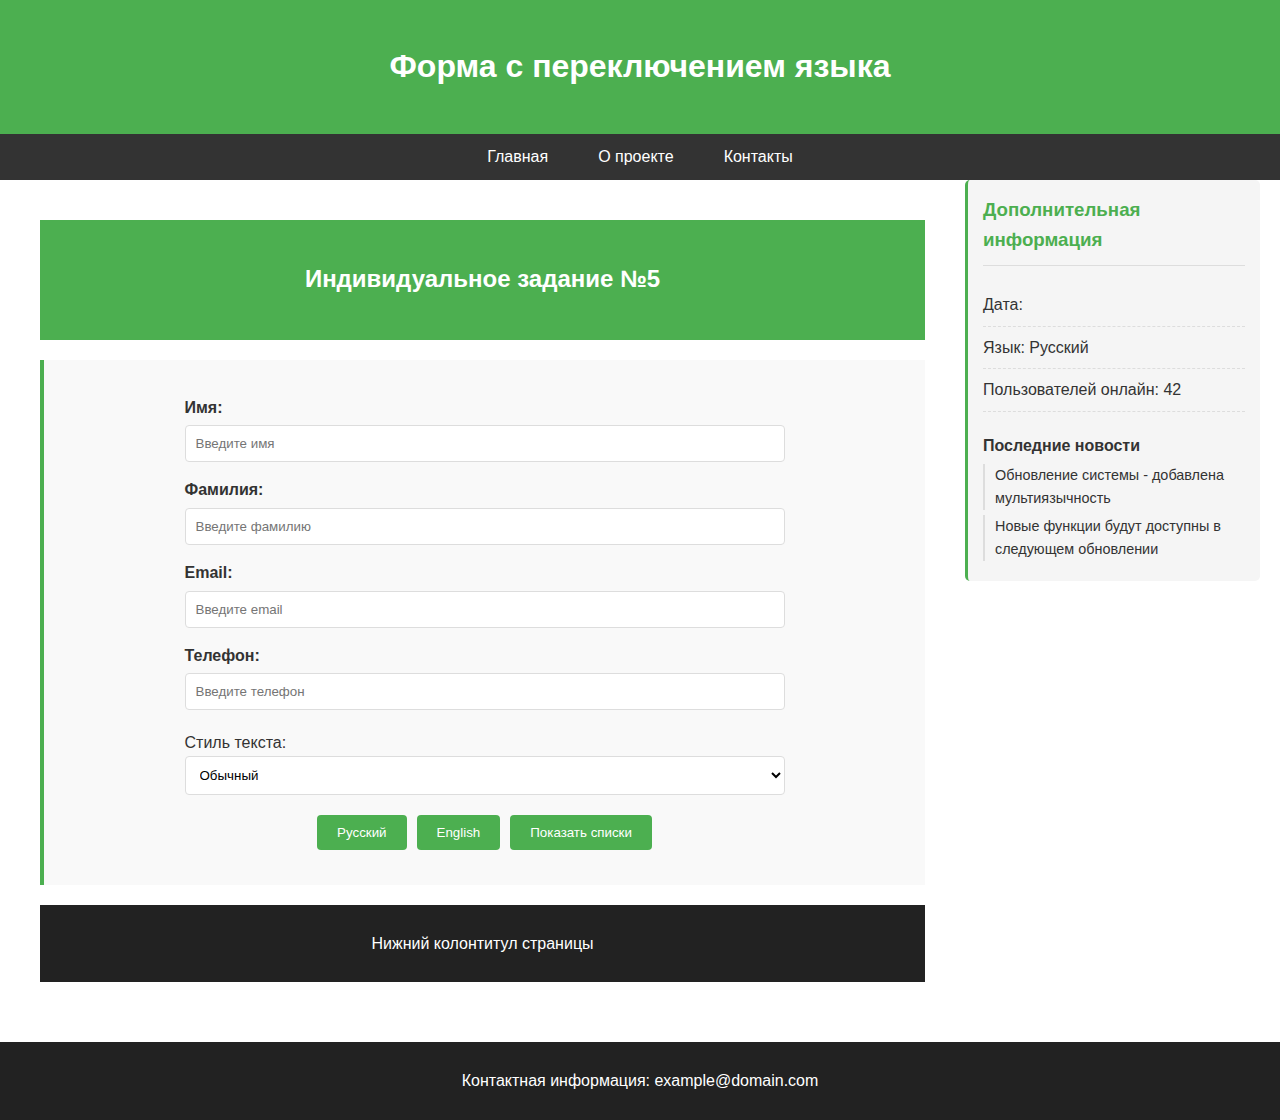
<file: LAB3/index.html>
<!DOCTYPE html>
<html lang="ru">
<head>
    <meta charset="UTF-8">
    <title>Лабораторная работа №5</title>
    <link rel="stylesheet" href="style.css">
</head>
<body>
    <header>
        <h1>Форма с переключением языка</h1>
    </header>
    
    <nav>
        <ul>
            <li><a href="#">Главная</a></li>
            <li><a href="#">О проекте</a></li>
            <li><a href="#">Контакты</a></li>
        </ul>
    </nav>
    
    <div class="main-content">
        <section>
            <header>
                <h2>Индивидуальное задание №5</h2>
            </header>
            
            <article>
                <div class="form-container">
                    <div class="input-group">
                        <label id="label1">Имя:</label>
                        <input type="text" id="field1" class="text-field">
                    </div>
                    
                    <div class="input-group">
                        <label id="label2">Фамилия:</label>
                        <input type="text" id="field2" class="text-field">
                    </div>
    
                    <div class="input-group">
                        <label id="label3">Email:</label>
                        <input type="text" id="field3" class="text-field">
                    </div>
    
                    <div class="input-group">
                        <label id="label4">Телефон:</label>
                        <input type="text" id="field4" class="text-field">
                    </div>
    
                    <div class="style-selector">
                        <label>Стиль текста:</label>
                        <select id="styleSelector">
                            <option value="12px Arial, #333">Обычный</option>
                            <option value="16px Times New Roman, #FF0000">Красный</option>
                            <option value="14px Verdana, #0000FF">Синий</option>
                        </select>
                    </div>
    
                    <div class="button-group">
                        <button type="button" onclick="switchLanguage('ru')">Русский</button>
                        <button type="button" onclick="switchLanguage('en')">English</button>
                        <button type="button" onclick="showLists()">Показать списки</button>
                    </div>
                </div>
            </article>
            <footer>
                <p>Нижний колонтитул страницы</p>
            </footer>
        </section>
        <aside>
            <div class="sidebar-block">
                <h3>Дополнительная информация</h3>
                <ul>
                    <li>Дата: <span id="current-date"></span></li>
                    <li>Язык: <span id="current-lang">Русский</span></li>
                    <li>Пользователей онлайн: 42</li>
                </ul>
                <div class="news">
                    <h4>Последние новости</h4>
                    <p>Обновление системы - добавлена мультиязычность</p>
                    <p>Новые функции будут доступны в следующем обновлении</p>
                </div>
            </div>
        </aside>
    </div>

    <footer>
        <p>Контактная информация: example@domain.com</p>
    </footer>
    <script src="script.js"></script>
</body>
</html>
</file>
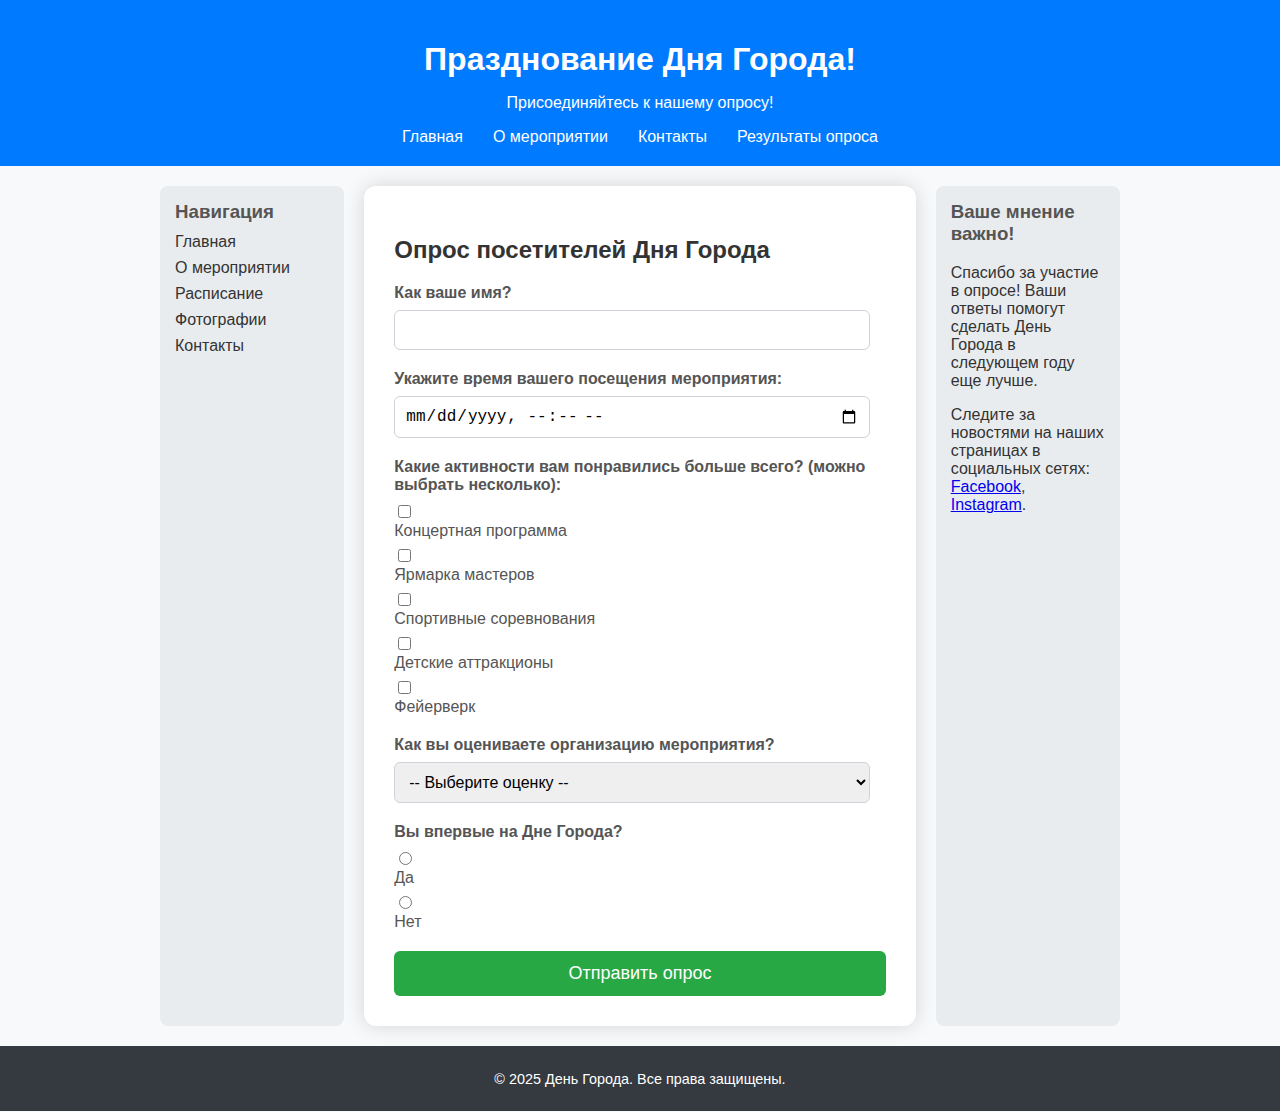
<file: LAB4/index.html>
<!DOCTYPE html>
<html lang="ru">
<head>
    <meta charset="UTF-8">
    <meta name="viewport" content="width=device-width, initial-scale=1.0">
    <title>Опрос посетителей Дня Города</title>
    <link rel="stylesheet" href="styles.css">
</head>
<body>
    <header>
        <h1>Празднование Дня Города!</h1>
        <p>Присоединяйтесь к нашему опросу!</p>
        <nav>
            <ul>
                <li><a href="#">Главная</a></li>
                <li><a href="#">О мероприятии</a></li>
                <li><a href="#">Контакты</a></li>
                <li><a href="results.html">Результаты опроса</a></li>
            </ul>
        </nav>
    </header>

    <div class="page-layout">
        <nav>
            <h3>Навигация</h3>
            <ul>
                <li><a href="#">Главная</a></li>
                <li><a href="#">О мероприятии</a></li>
                <li><a href="#">Расписание</a></li>
                <li><a href="#">Фотографии</a></li>
                <li><a href="#">Контакты</a></li>
            </ul>
        </nav>

        <div class="container">
            <h2>Опрос посетителей Дня Города</h2>
            <form id="surveyForm">
                <div class="form-group">
                    <label for="name">Как ваше имя?</label>
                    <input type="text" id="name" name="name" required>
                    <div class="error-message" id="nameError"></div>
                </div>

                <div class="form-group">
                    <label for="visitTime">Укажите время вашего посещения мероприятия:</label>
                    <input type="datetime-local" id="visitTime" name="visitTime">
                </div>

                <div class="form-group">
                    <label>Какие активности вам понравились больше всего? (можно выбрать несколько):</label>
                    <div class="checkbox-group">
                        <input type="checkbox" id="concert" name="activities" value="concert">
                        <label for="concert">Концертная программа</label>
                        <input type="checkbox" id="fair" name="activities" value="fair">
                        <label for="fair">Ярмарка мастеров</label>
                        <input type="checkbox" id="sports" name="activities" value="sports">
                        <label for="sports">Спортивные соревнования</label>
                        <input type="checkbox" id="kids" name="activities" value="kids">
                        <label for="kids">Детские аттракционы</label>
                        <input type="checkbox" id="fireworks" name="activities" value="fireworks">
                        <label for="fireworks">Фейерверк</label>
                    </div>
                    <div class="error-message" id="activitiesError"></div>
                </div>

                <div class="form-group">
                    <label for="organizationRating">Как вы оцениваете организацию мероприятия?</label>
                    <select id="organizationRating" name="organizationRating">
                        <option value="">-- Выберите оценку --</option>
                        <option value="excellent">Отлично</option>
                        <option value="good">Хорошо</option>
                        <option value="satisfactory">Удовлетворительно</option>
                        <option value="poor">Плохо</option>
                    </select>
                </div>

                <div class="form-group">
                    <label>Вы впервые на Дне Города?</label>
                    <div class="radio-group">
                        <input type="radio" id="firstTimeYes" name="firstTime" value="yes">
                        <label for="firstTimeYes">Да</label>
                        <input type="radio" id="firstTimeNo" name="firstTime" value="no">
                        <label for="firstTimeNo">Нет</label>
                    </div>
                </div>

                <button type="submit">Отправить опрос</button>
            </form>
        </div>

        <aside>
            <h3>Ваше мнение важно!</h3>
            <p>Спасибо за участие в опросе! Ваши ответы помогут сделать День Города в следующем году еще лучше.</p>
            <p>Следите за новостями на наших страницах в социальных сетях: <a href="#">Facebook</a>, <a href="#">Instagram</a>.</p>
        </aside>
    </div>

    <footer>
        <p>&copy; 2025 День Города. Все права защищены.</p>
    </footer>

    <script src="script.js"></script>
</body>
</html>
</file>
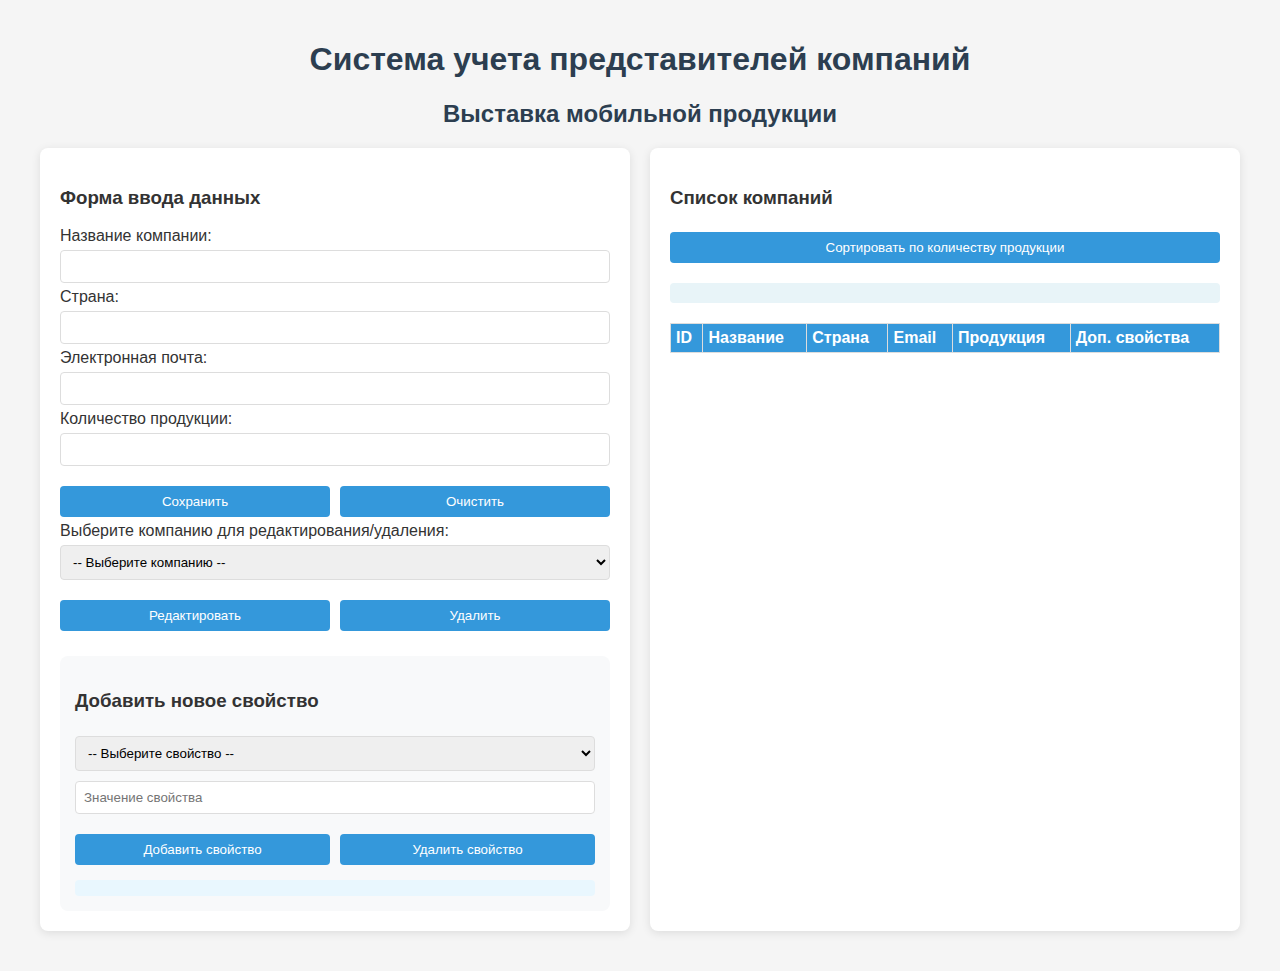
<file: LAB5/index.html>
<!DOCTYPE html>
<html lang="ru">
<head>
    <meta charset="UTF-8">
    <meta name="viewport" content="width=device-width, initial-scale=1.0">
    <title>Выставка мобильной продукции</title>
    <link rel="stylesheet" href="styles.css">
</head>
<body>
    <h1>Система учета представителей компаний</h1>
    <h2>Выставка мобильной продукции</h2>
    
    <div class="container">
        <div class="form-section">
            <h3>Форма ввода данных</h3>
            <form id="companyForm">
                <input type="hidden" id="companyId">
                
                <label for="companyName">Название компании:</label>
                <input type="text" id="companyName" required>
                
                <label for="country">Страна:</label>
                <input type="text" id="country" required>
                
                <label for="email">Электронная почта:</label>
                <input type="email" id="email" required>
                
                <label for="productCount">Количество продукции:</label>
                <input type="number" id="productCount" min="0" required>
                
                <div class="button-group">
                    <button type="button" id="saveBtn">Сохранить</button>
                    <button type="button" id="clearBtn">Очистить</button>
                </div>
                
                <label for="existingCompanies">Выберите компанию для редактирования/удаления:</label>
                <select id="existingCompanies">
                    <option value="">-- Выберите компанию --</option>
                </select>
                
                <div class="button-group">
                    <button type="button" id="editBtn">Редактировать</button>
                    <button type="button" id="deleteBtn">Удалить</button>
                </div>
            </form>
            
            <div class="new-property">
                <h3>Добавить новое свойство</h3>
                <select id="propertySelect">
                    <option value="">-- Выберите свойство --</option>
                    <option value="contactPerson">Контактное лицо</option>
                    <option value="phoneNumber">Телефон</option>
                    <option value="website">Веб-сайт</option>
                </select>
                <input type="text" id="propertyValue" placeholder="Значение свойства">
                <div class="button-group">
                    <button type="button" id="addPropertyBtn">Добавить свойство</button>
                    <button type="button" id="removePropertyBtn">Удалить свойство</button>
                </div>
                <div id="propertyDisplay" class="property-display"></div>
            </div>
        </div>
        
        <div class="display-section">
            <h3>Список компаний</h3>
            <button type="button" id="sortBtn">Сортировать по количеству продукции</button>
            <div id="sortedCountries"></div>
            <table id="companiesTable">
                <thead>
                    <tr>
                        <th>ID</th>
                        <th>Название</th>
                        <th>Страна</th>
                        <th>Email</th>
                        <th>Продукция</th>
                        <th>Доп. свойства</th>
                    </tr>
                </thead>
                <tbody></tbody>
            </table>
        </div>
    </div>

    <script src="script.js"></script>
</body>
</html>
</file>
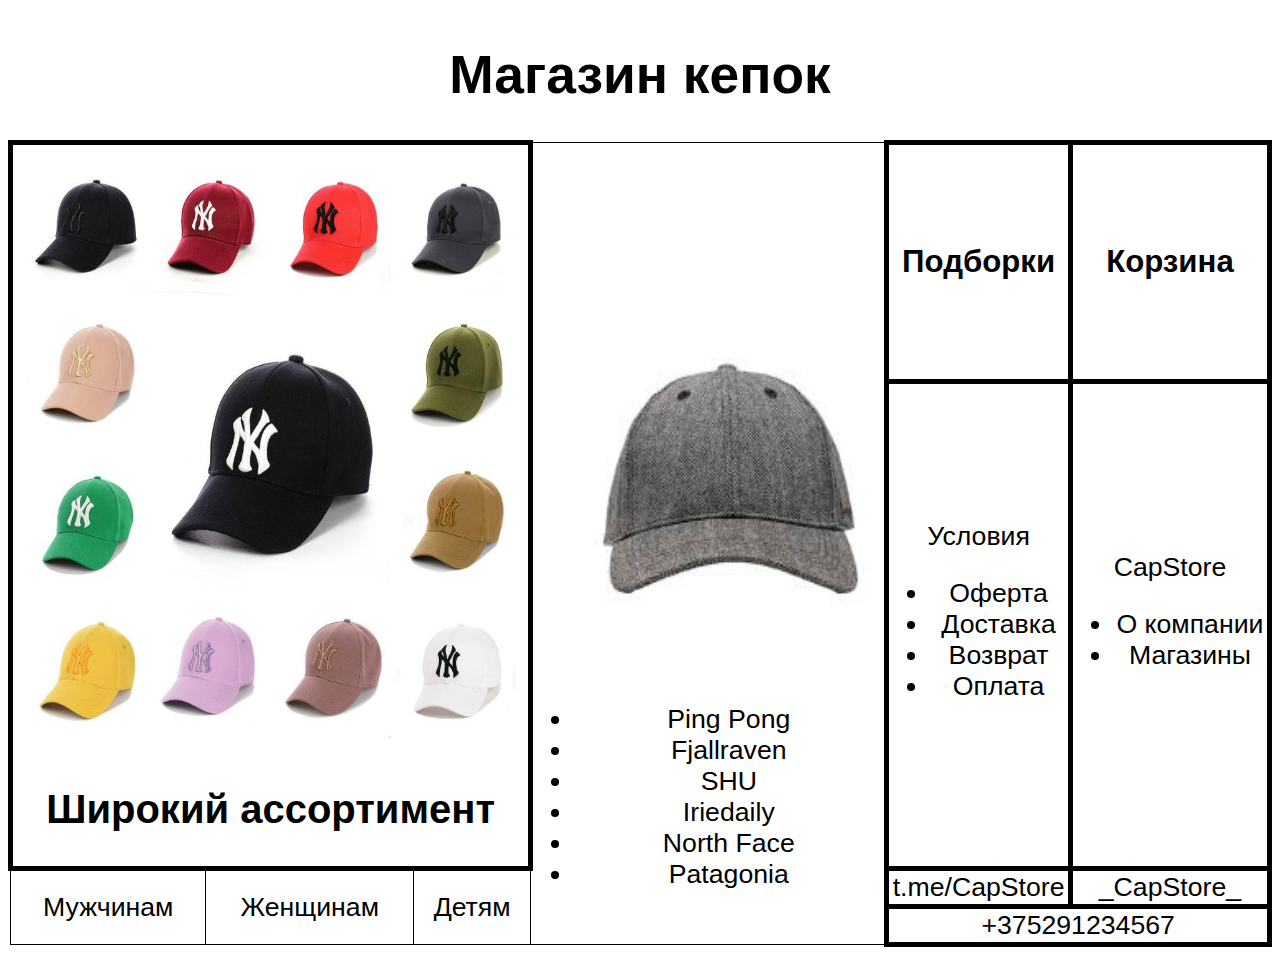
<file: LAB1/Table5.html>
<!DOCTYPE html>
<html>
    <head>
        <title> CapStore </title>
        <link rel="stylesheet" href="styles.css">
    </head>
    <body>
        <table align="center">
            <caption> <h1>Магазин кепок</h1></caption>
            <tr>
                <td style="border: 5px solid black"  colspan ="3" rowspan = "2"> 
                    <img src="many1.jfif" alt="Caps" style="width:500px; height: 600px;">
                     <h2> Широкий ассортимент</h2>
                </td>
                <td rowspan ="4"> 
                    <ul>
                        <img src="cap2.jfif" alt="Example" style="width: 300px; height: 500px;">
                        <li>Ping Pong</li>
                        <li>Fjallraven</li>
                        <li>SHU</li>
                        <li>Iriedaily</li>
                        <li>North Face</li>
                        <li>Patagonia</li>
                    </ul>
                </td>
                <td style="border: 5px solid black"> <h3>Подборки</h3> </td>
                <td style="border: 5px solid black"> <h3>Корзина</h3> </td>

            </tr>
            <tr>
                <td style="border: 5px solid black">
                    Условия
                    <ul>
                        <li>Оферта</li>
                        <li>Доставка</li>
                        <li>Возврат</li>
                        <li>Оплата</li>
                    </ul>
                </td>
                <td style="border: 5px solid black">
                    CapStore
                    <ul>
                        <li>О компании</li>
                        <li>Магазины</li>
                    </ul>
                </td> 
            </tr>
            <tr>
                <td rowspan="2"> Мужчинам </td>
                <td rowspan="2"> Женщинам </td>
                <td rowspan="2"> Детям </td>
                <td style="border: 5px solid black"> t.me/CapStore </td>
                <td style="border: 5px solid black"> _CapStore_ </td>
            </tr>
            <tr>
                <td style="border: 5px solid black" colspan="2" align="center"> +375291234567 </td>
            </tr>

        </table>
    </body>
</html>
</file>
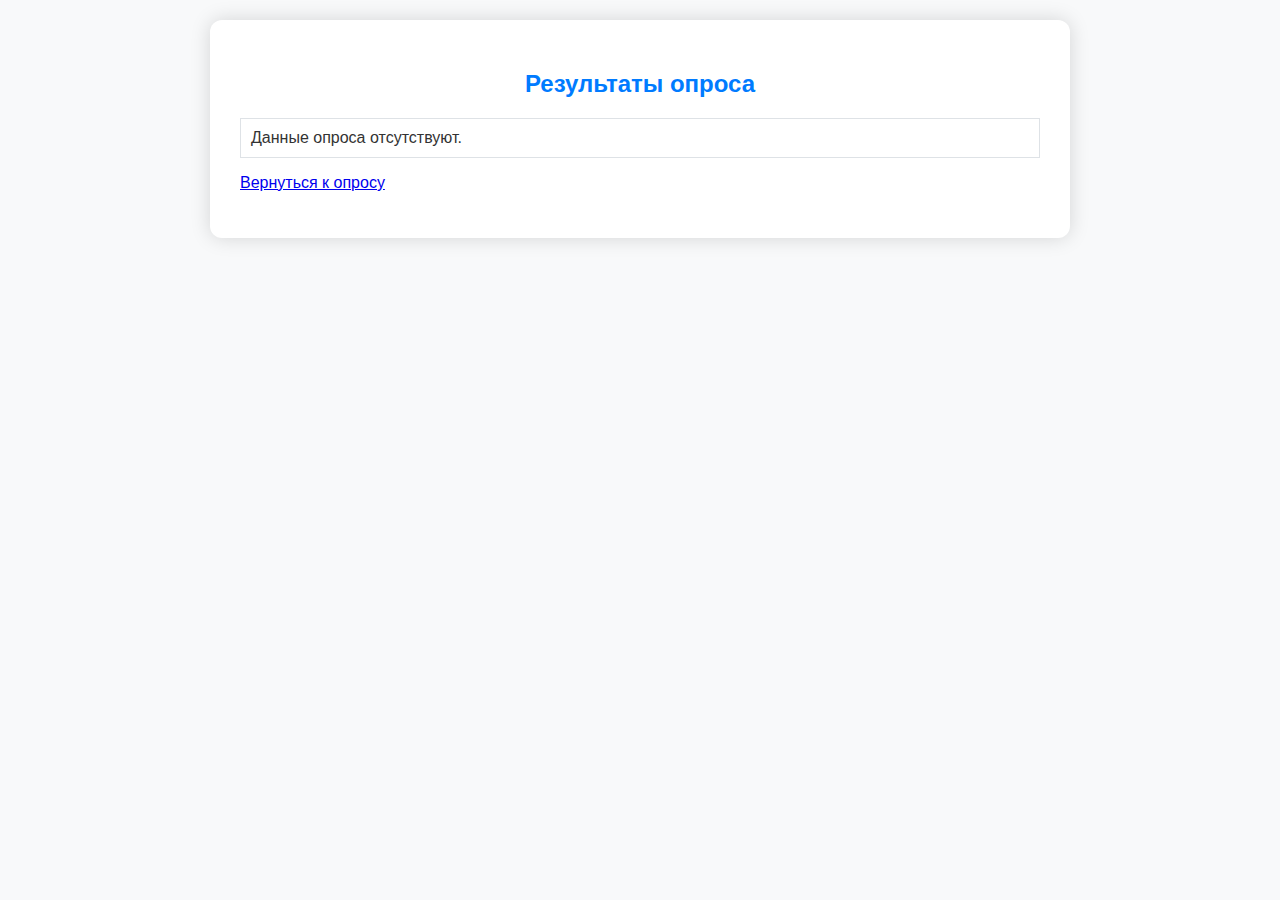
<file: LAB4/results.html>
<!DOCTYPE html>
<html lang="ru">
<head>
    <meta charset="UTF-8">
    <meta name="viewport" content="width=device-width, initial-scale=1.0">
    <title>Результаты опроса</title>
    <link rel="stylesheet" href="styles.css">
    <style>
        .results-container {
            background-color: #fff;
            padding: 30px;
            border-radius: 12px;
            box-shadow: 0 0 20px rgba(0, 0, 0, 0.15);
            width: 80%;
            max-width: 800px;
            margin: 20px auto;
        }
        h2 {
            text-align: center;
            color: #007bff;
            margin-bottom: 20px;
        }
        table {
            width: 100%;
            border-collapse: collapse;
            margin-top: 20px;
        }
        th, td {
            border: 1px solid #dee2e6;
            padding: 10px;
            text-align: left;
        }
        th {
            background-color: #f2f2f2;
            font-weight: bold;
        }
    </style>
</head>
<body>
    <div class="results-container">
        <h2>Результаты опроса</h2>
        <table id="resultsTable">
            <tbody>
                </tbody>
        </table>
        <p><a href="index.html">Вернуться к опросу</a></p>
    </div>
    <script>
        document.addEventListener('DOMContentLoaded', function() {
            let resultsTableBody = null;
            const resultsTable = document.getElementById('resultsTable');
            if (resultsTable) {
                resultsTableBody = resultsTable.querySelector('tbody');
            }
            const surveyDataJSON = localStorage.getItem('surveyData');
    
            if (surveyDataJSON) {
                const surveyData = JSON.parse(surveyDataJSON);
    
                function addTableRow(label, value) {
                    const row = resultsTableBody.insertRow();
                    const labelCell = row.insertCell();
                    const valueCell = row.insertCell();
                    labelCell.textContent = label;
                    valueCell.textContent = value;
                }
    
                addTableRow('Имя', surveyData.name);
                addTableRow('Время посещения', surveyData.visitTime || '-');
                addTableRow('Понравившиеся активности', surveyData.activities.length > 0 ? surveyData.activities.join(', ') : '-');
                addTableRow('Оценка организации', surveyData.organizationRating || '-');
                addTableRow('Впервые на Дне Города', surveyData.firstTime === 'yes' ? 'Да' : surveyData.firstTime === 'no' ? 'Нет' : '-');
            } else {
                const row = resultsTableBody.insertRow();
                const cell = row.insertCell();
                cell.colSpan = 2;
                cell.textContent = 'Данные опроса отсутствуют.';
            }
        });
    </script>
</body>
</html>
</file>
<file: LAB3/style.css>
/* Общие стили */
body {
    font-family: Arial, sans-serif;
    margin: 0;
    padding: 0;
    line-height: 1.6;
    color: #333;
}

header {
    background-color: #4CAF50;
    color: white;
    padding: 20px;
    text-align: center;
}

nav {
    background-color: #333;
    padding: 10px 0;
}

nav ul {
    list-style-type: none;
    margin: 0;
    padding: 0;
    display: flex;
    justify-content: center;
}

nav ul li {
    margin: 0 15px;
}

nav ul li a {
    color: white;
    text-decoration: none;
    padding: 5px 10px;
}

nav ul li a:hover {
    background-color: #4CAF50;
    border-radius: 5px;
}

section {
    padding: 20px;
    margin: 20px 0;
}

section header {
    border-bottom: 2px solid #4CAF50;
    margin-bottom: 20px;
}

article {
    margin-bottom: 20px;
    padding: 15px;
    background-color: #f9f9f9;
    border-left: 4px solid #4CAF50;
}

footer {
    background-color: #333;
    color: white;
    text-align: center;
    padding: 10px;
    margin-top: 20px;
}

footer:last-of-type {
    background-color: #222;
}

/* Стили формы */
.form-container {
    max-width: 600px;
    margin: 0 auto;
    padding: 20px;
}

.input-group {
    margin-bottom: 15px;
}

.input-group label {
    display: block;
    margin-bottom: 5px;
    font-weight: bold;
}

.text-field {
    width: 100%;
    padding: 10px;
    border: 1px solid #ddd;
    border-radius: 4px;
    box-sizing: border-box;
    transition: all 0.3s;
}

.text-field:focus {
    background-color: #f0f8ff;
    border: 2px solid #4CAF50;
    outline: none;
}

.style-selector {
    margin: 20px 0;
}

.style-selector select {
    width: 100%;
    padding: 10px;
    border: 1px solid #ddd;
    border-radius: 4px;
    background-color: white;
}

.button-group {
    margin-top: 20px;
    display: flex;
    gap: 10px;
    justify-content: center;
}

button {
    padding: 10px 20px;
    cursor: pointer;
    background-color: #4CAF50;
    color: white;
    border: none;
    border-radius: 4px;
    transition: background-color 0.3s;
}

button:hover {
    background-color: #45a049;
}

/* Стили для основного контента и aside */
.main-content {
    display: flex;
    gap: 20px;
    padding: 0 20px;
}

section {
    flex: 3;
}

aside {
    flex: 1;
    min-width: 250px;
}

.sidebar-block {
    background-color: #f5f5f5;
    padding: 15px;
    border-radius: 5px;
    border-left: 3px solid #4CAF50;
    margin-bottom: 20px;
}

.sidebar-block h3 {
    color: #4CAF50;
    margin-top: 0;
    border-bottom: 1px solid #ddd;
    padding-bottom: 10px;
}

.sidebar-block ul {
    list-style-type: none;
    padding: 0;
}

.sidebar-block ul li {
    padding: 8px 0;
    border-bottom: 1px dashed #ddd;
}

.news h4 {
    margin-bottom: 5px;
    color: #333;
}

.news p {
    font-size: 0.9em;
    margin: 5px 0;
    padding-left: 10px;
    border-left: 2px solid #ddd;
}
</file>
<file: LAB4/styles.css>
body {
    font-family: 'Segoe UI', Tahoma, Geneva, Verdana, sans-serif;
    margin: 0;
    background-color: #f8f9fa;
    color: #333;
    display: flex;
    flex-direction: column;
    align-items: center;
    min-height: 100vh;
}

header {
    background-color: #007bff;
    color: white;
    padding: 20px 0;
    text-align: center;
    width: 100%;
    margin-bottom: 20px;
}

header h1 {
    margin-bottom: 10px;
}

header nav ul {
    list-style: none;
    padding: 0;
    margin: 0;
    display: flex;
    justify-content: center;
}

header nav ul li {
    margin: 0 15px;
}

header nav ul li a {
    color: white;
    text-decoration: none;
}

.page-layout {
    display: flex;
    width: 80%;
    max-width: 960px; /* Увеличим максимальную ширину, чтобы вместить сайдбары */
    margin-bottom: 20px;
}

.page-layout > nav {
    background-color: #e9ecef;
    padding: 15px;
    border-radius: 8px;
    margin-right: 20px;
    width: 20%; /* Занимает 20% ширины */
    box-sizing: border-box;
}

.page-layout > nav h3 {
    margin-top: 0;
    color: #555;
    margin-bottom: 10px;
}

.page-layout > nav ul {
    list-style: none;
    padding: 0;
    margin: 0;
}

.page-layout > nav ul li {
    margin-bottom: 8px;
}

.page-layout > nav ul li a {
    text-decoration: none;
    color: #333;
}

.container {
    background-color: #fff;
    padding: 30px;
    border-radius: 12px;
    box-shadow: 0 0 20px rgba(0, 0, 0, 0.15);
    width: 60%; /* Занимает 60% ширины */
    box-sizing: border-box;
}

.page-layout > aside {
    background-color: #e9ecef;
    padding: 15px;
    border-radius: 8px;
    margin-left: 20px;
    width: 20%; /* Занимает 20% ширины */
    box-sizing: border-box;
}

.page-layout > aside h3 {
    margin-top: 0;
    color: #555;
}

footer {
    background-color: #343a40;
    color: white;
    text-align: center;
    padding: 10px 0;
    width: 100%;
    font-size: 0.9em;
}

.form-group {
    margin-bottom: 20px;
}

label {
    display: block;
    margin-bottom: 8px;
    font-weight: bold;
    color: #555;
}

input[type="text"],
input[type="datetime-local"],
select {
    width: calc(100% - 16px);
    padding: 10px;
    border: 1px solid #ced4da;
    border-radius: 6px;
    box-sizing: border-box;
    font-size: 16px;
}

input[type="text"]:focus,
input[type="datetime-local"]:focus,
select:focus {
    outline: none;
    border-color: #007bff;
    box-shadow: 0 0 0 0.2rem rgba(0, 123, 255, 0.25);
}

.checkbox-group label,
.radio-group label {
    display: block;
    margin-bottom: 6px;
    font-weight: normal;
    color: #555;
}

.checkbox-group input[type="checkbox"],
.radio-group input[type="radio"] {
    margin-right: 8px;
}

button[type="submit"] {
    background-color: #28a745;
    color: white;
    padding: 12px 20px;
    border: none;
    border-radius: 6px;
    cursor: pointer;
    font-size: 18px;
    transition: background-color 0.3s ease;
    width: 100%;
}

button[type="submit"]:hover {
    background-color: #218838;
}

.error-message {
    color: #dc3545;
    font-size: 0.9em;
    margin-top: 5px;
}
</file>
<file: LAB5/styles.css>
body {
    font-family: 'Segoe UI', Tahoma, Geneva, Verdana, sans-serif;
    max-width: 1200px;
    margin: 0 auto;
    padding: 20px;
    background-color: #f5f5f5;
    color: #333;
}

h1, h2 {
    color: #2c3e50;
    text-align: center;
}

.container {
    display: flex;
    flex-wrap: wrap;
    gap: 20px;
    margin-bottom: 20px;
}

.form-section, .display-section {
    background-color: white;
    padding: 20px;
    border-radius: 8px;
    box-shadow: 0 2px 10px rgba(0,0,0,0.1);
    flex: 1;
    min-width: 300px;
    max-width: 100%;
    box-sizing: border-box;
    overflow: hidden;
}

table {
    width: 100%;
    border-collapse: collapse;
    margin-top: 20px;
}

th, td {
    border: 1px solid #ddd;
    padding: 5px;
    text-align: left;
}

th {
    background-color: #3498db;
    color: white;
}

tr:nth-child(even) {
    background-color: #f2f2f2;
}

input, select, button {
    padding: 8px;
    margin: 5px 0;
    border: 1px solid #ddd;
    border-radius: 4px;
    width: 100%;
    box-sizing: border-box;
}

button {
    background-color: #3498db;
    color: white;
    border: none;
    cursor: pointer;
    transition: background-color 0.3s;
}

button:hover {
    background-color: #2980b9;
}

.button-group {
    display: flex;
    gap: 10px;
    margin-top: 10px;
}

.button-group button {
    flex: 1;
}

.new-property {
    margin-top: 20px;
    padding: 15px;
    background-color: #f8f9fa;
    border-radius: 8px;
    max-width: 100%;
    box-sizing: border-box;
    overflow: hidden;
}

.property-display {
    word-wrap: break-word;
    max-width: 100%;
    margin-top: 10px;
    padding: 8px;
    background-color: #e9f7fe;
    border-radius: 4px;
}

.highlight {
    background-color: #fffde7;
    font-weight: bold;
}

#sortedCountries {
    margin: 15px 0;
    padding: 10px;
    background-color: #e8f4f8;
    border-radius: 4px;
}

#sortedCountries ul {
    margin: 5px 0;
    padding-left: 20px;
}
</file>
<file: LAB1/styles.css>
table, td {
    border: 1px solid black;
    border-collapse: collapse;
}

table {
    width: 100%;
    height: 800px;
}

html {
    font-size: 20pt;
    text-align: center;
    font-family:'Lucida Sans', 'Lucida Sans Regular', 'Lucida Grande', 'Lucida Sans Unicode', Geneva, Verdana, sans-serif
}
</file>
